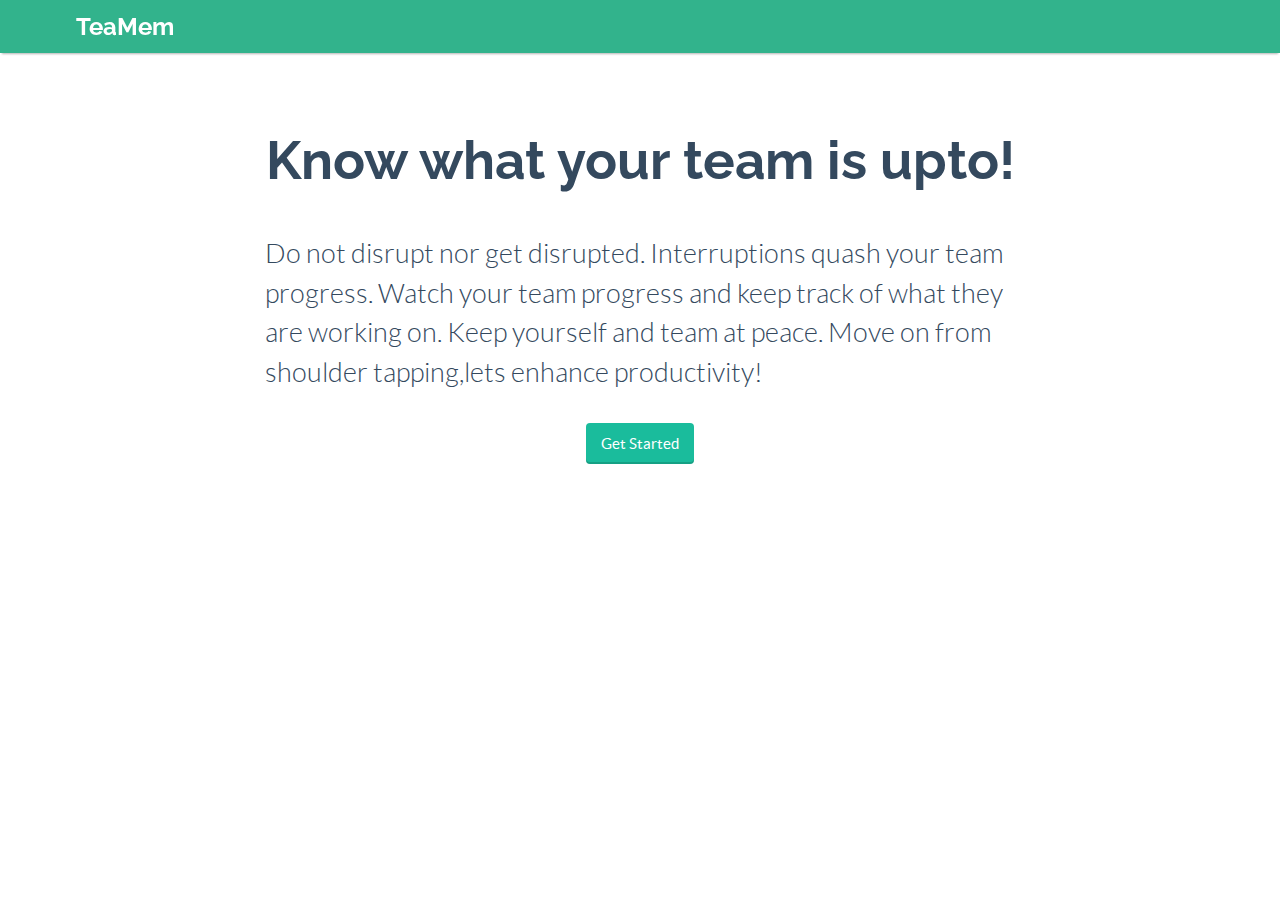
<file: templates/index.html>
<!DOCTYPE html>
<html lang="en">
  <head>
    <meta charset="utf-8">
    <title>TeaMem - Know what your team is upto</title>
    <meta name="viewport" content="width=device-width, initial-scale=1.0">

    <!-- Loading Bootstrap -->
    <link href="/static/css/vendor/bootstrap.min.css" rel="stylesheet">

    <!-- Loading Flat UI -->
    <link href="/static/css/flat-ui.css" rel="stylesheet">
    <link href='http://fonts.googleapis.com/css?family=Raleway:400,300,700,900' rel='stylesheet' type='text/css'>
    <link href='http://fonts.googleapis.com/css?family=Source+Sans+Pro:400,600,700' rel='stylesheet' type='text/css'>
    <link href="/static/css/custom.css" rel="stylesheet">
    <link rel="stylesheet" type="text/css" href="/static/css/animate.css">

    <link rel="shortcut icon" href="/static/img/favicon.ico">

    <!-- HTML5 shim, for IE6-8 support of HTML5 elements. All other JS at the end of file. -->
    <!--[if lt IE 9]>
      <script src="/static/js/vendor/html5shiv.js"></script>
      <script src="/static/js/vendor/respond.min.js"></script>
    <![endif]-->
    <style>
        body {
            padding-top: 70px;
        }
    </style>
  </head>
  <body>
    <!-- loader -->
    <div class="load">
        <div class="load_cont"><center><div class="contener_general"> <div class="contener_mixte"><div class="ballcolor ball_1">&nbsp;</div></div> <div class="contener_mixte"><div class="ballcolor ball_2">&nbsp;</div></div> <div class="contener_mixte"><div class="ballcolor ball_3">&nbsp;</div></div> <div class="contener_mixte"><div class="ballcolor ball_4">&nbsp;</div></div> </div><div style="display:none;" id="upload-greet">Signing in</div></center></div>
    </div>

    <nav class="navbar navbar-default navbar-fixed-top " style="box-shadow: 0 3px 2px -2px rgba(8, 8, 8, 0.3);" id="anim_nav" role="navigation">
        <div class="container">
        <div class="navbar-header">
            <button type="button" class="navbar-toggle" data-toggle="collapse" data-target="#navbar-collapse-01">
                <span class="sr-only">Toggle navigation</span>
            </button>
            <a class="navbar-brand" style="color:white;font-family: 'Raleway', sans-serif;" href="#">TeaMem</a>
        </div>
        <div class="collapse navbar-collapse" id="navbar-collapse-01">
            <!--<ul class="nav navbar-nav">
                <li class="active"><a href="#fakelink">Products</a></li>
                <li><a href="#fakelink">Features</a></li>
            </ul>
            <form class="navbar-form navbar-right" action="#" role="search">
                <div class="form-group">
                    <div class="input-group">
                        <input class="form-control" id="navbarInput-01" type="search" placeholder="Search">
                        <span class="input-group-btn">
                            <button type="submit" class="btn"><span class="fui-search"></span></button>
                        </span>
                    </div>
                </div>
            </form>-->
        </div><!-- /.navbar-collapse -->
    </div>
    </nav><!-- /navbar -->

    <div class="container">
        <div class="desc_tm" style="display:none;">
            <h2 style="font-family: 'Raleway', sans-serif;">Getting Started</h3><br>
            <div class="row">
                <div class="col-md-2"></div>
                <div class="col-md-8">
                    <p class="lead" style="text-align:left;font-size:27.006px;">Just a click away! Authorize TeaMem on Slack and choose the channels that you want to be updated with!</p>
                    <a class="btn btn-embossed btn-primary" href="https://slack.com/oauth/authorize?client_id=3259978903.3264616612&scope=read,identify">Login with slack</a>
                </div>
                <div class="col-md-2"></div>
            </div>
        </div>
        <div class="intro_tm"><br>
            <div class="row"><h2 style="font-family: 'Raleway', sans-serif;">Know what your team is upto!</h2></div><br>
            <div class="row">
            <div class="col-md-2"></div><div class="col-md-8">
            <p class="lead" style="text-align:left; font-size:27.006px;">Do not disrupt nor get disrupted. Interruptions quash your team progress. Watch your team progress and keep track of what they are working on. Keep yourself and team at peace. Move on from shoulder tapping,lets enhance productivity!</p></div>
            </div>
            <button class="btn btn-embossed btn-primary" id="info">Get Started</button>
        </div>


    </div>
    <!-- /.container -->


    <!-- jQuery (necessary for Flat UI's JavaScript plugins) -->
    <script src="/static/js/vendor/jquery.min.js"></script>
    <!-- Include all compiled plugins (below), or include individual files as needed -->
    <script src="/static/js/vendor/video.js"></script>
    <script src="/static/js/flat-ui.min.js"></script>
    <script>
    $(window).load(function() {
        $('.load').fadeOut("slow");
        $('#anim_nav').addClass('animated bounceInDown');
    });

    $(document).ready(function(){
        $('#info').click(function(){
            $('.intro_tm').hide();
            $('.desc_tm').fadeIn();
        });
    });
    </script>
  </body>
</html>
</file>
<file: static/css/custom.css>
.contener_general
{
    -webkit-animation:animball_two 1s infinite;
    -moz-animation:animball_two 1s infinite;
    -ms-animation:animball_two 1s infinite;
    animation:animball_two 1s infinite;
    width:44px; height:44px;
}
.contener_mixte
{
    width:44px; height:44px; position:absolute;
}
.ballcolor
{
    width: 20px;
    height: 20px;
    border-radius: 50%;
}
.ball_1, .ball_2, .ball_3, .ball_4
{
    position: absolute;
    -webkit-animation:animball_one 1s infinite ease;
    -moz-animation:animball_one 1s infinite ease;
    -ms-animation:animball_one 1s infinite ease;
    animation:animball_one 1s infinite ease;
}
.ball_1
{
    background-color:#cb2025;
    top:0; left:0;
}
.ball_2
{
    background-color:#f8b334;
    top:0; left:24px;
}
.ball_3
{
    background-color:#00a096;
    top:24px; left:0;
}
.ball_4
{
    background-color:#97bf0d;
    top:24px; left:24px;
}

@-webkit-keyframes animball_one
{
    0%{ position: absolute;}
    50%{top:12px; left:12px; position: absolute;opacity:0.5;}
    100%{ position: absolute;}
}
@-moz-keyframes animball_one
{
    0%{ position: absolute;}
    50%{top:12px; left:12px; position: absolute;opacity:0.5;}
    100%{ position: absolute;}
}
@-ms-keyframes animball_one
{
    0%{ position: absolute;}
    50%{top:12px; left:12px; position: absolute;opacity:0.5;}
    100%{ position: absolute;}
}
@keyframes animball_one
{
    0%{ position: absolute;}
    50%{top:12px; left:12px; position: absolute;opacity:0.5;}
    100%{ position: absolute;}
}

@-webkit-keyframes animball_two
{
    0%{-webkit-transform:rotate(0deg) scale(1);}
    50%{-webkit-transform:rotate(360deg) scale(1.3);}
    100%{-webkit-transform:rotate(720deg) scale(1);}
}
@-moz-keyframes animball_two
{
    0%{-moz-transform:rotate(0deg) scale(1);}
    50%{-moz-transform:rotate(360deg) scale(1.3);}
    100%{-moz-transform:rotate(720deg) scale(1);}
}
@-ms-keyframes animball_two
{
    0%{-ms-transform:rotate(0deg) scale(1);}
    50%{-ms-transform:rotate(360deg) scale(1.3);}
    100%{-ms-transform:rotate(720deg) scale(1);}
}
@keyframes animball_two
{
    0%{transform:rotate(0deg) scale(1);}
    50%{transform:rotate(360deg) scale(1.3);}
    100%{transform:rotate(720deg) scale(1);}
}
@-webkit-keyframes hue {
    from {
        -webkit-filter: hue-rotate(0deg);
    }

    to {
        -webkit-filter: hue-rotate(-360deg);
    }
}
.load {
    position: absolute;
    left: 0px;
    top:0px;
    margin: 0;
    width: 100%;
    height: 100%;
    z-index: 9999;
    background: #fff;/*rgba(173, 162, 162, 0.3);*/
}
.load_cont {
    width: 100px;
    height: 100px;

    position: absolute;
    top:0;
    bottom: 0;
    left: 0;
    right: 0;

    margin: auto;
}

.intro_tm
{
    text-align:center;
}
.desc_tm
{
    text-align: center;
}
</file>
